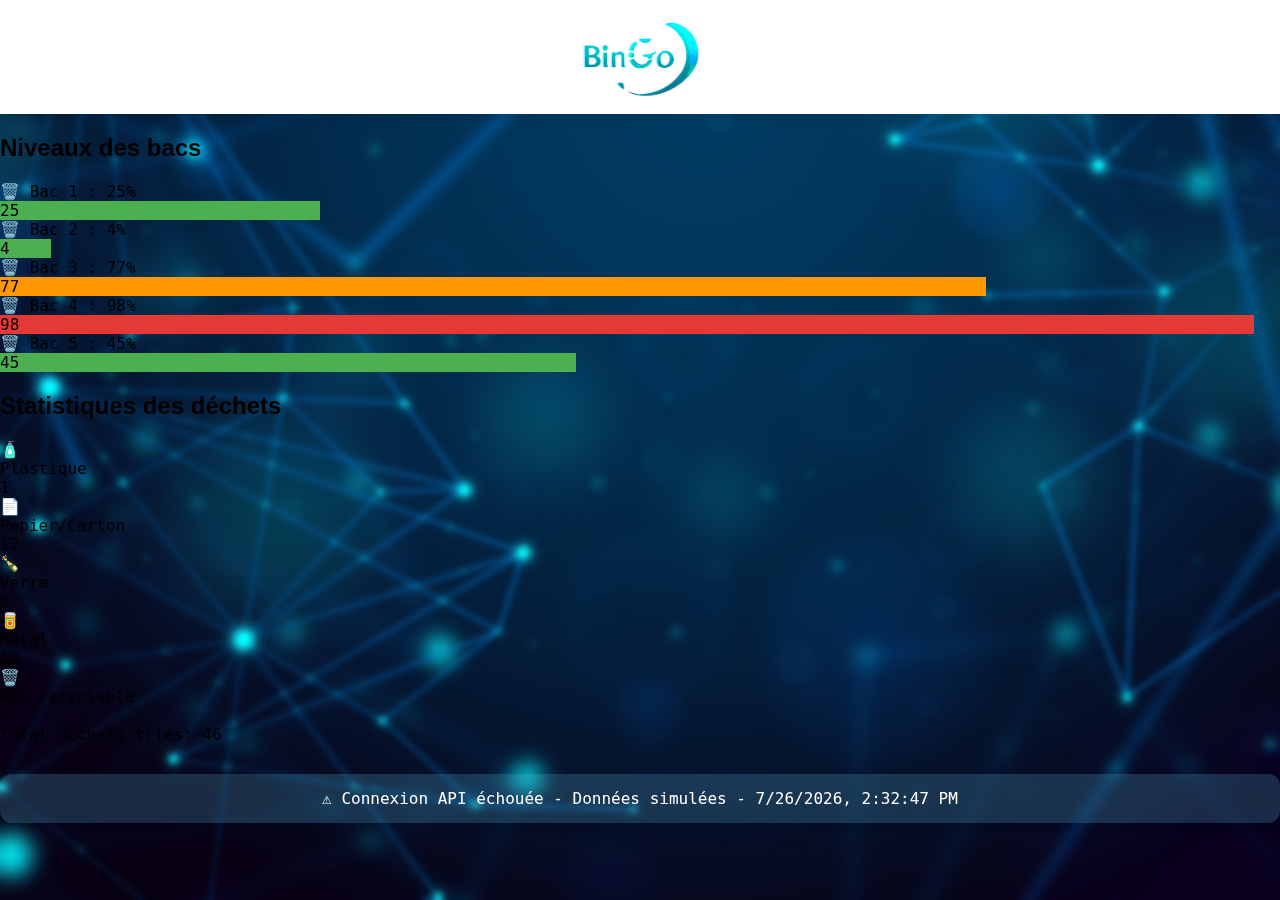
<file: site/index.html>
<!DOCTYPE html>
<html lang="fr">

<head>
  <meta charset="UTF-8" />
  <meta name="viewport" content="width=device-width, initial-scale=1.0" />
  <title>BinGo - Suivi des Bacs</title>
  <link rel="stylesheet" type="text/css" href="css/style.css" />
  <link rel="stylesheet" type="text/css" href="css/styleIndex.css" />
  <script src="js/script.js"></script>
</head>

<body>
  <header class="header-center">
    <a href="home.html"><img src="assets/logo.png" alt="Logo" /></a>
  </header>

  <div class="container">
    <div class="dashboard-grid">
      <div class="bins-section">
        <h2>Niveaux des bacs</h2>
        <div id="bins"></div>
      </div>

      <div class="stats-section">
        <h2>Statistiques des déchets</h2>
        <div id="stats" class="stats-grid"></div>
        <div class="total-waste" id="totalWaste">Total déchets: 0</div>
      </div>
    </div>

    <footer>
      <div id="updateStatus" class="update-status"></div>
    </footer>
  </div>

</body>

</html>
</file>
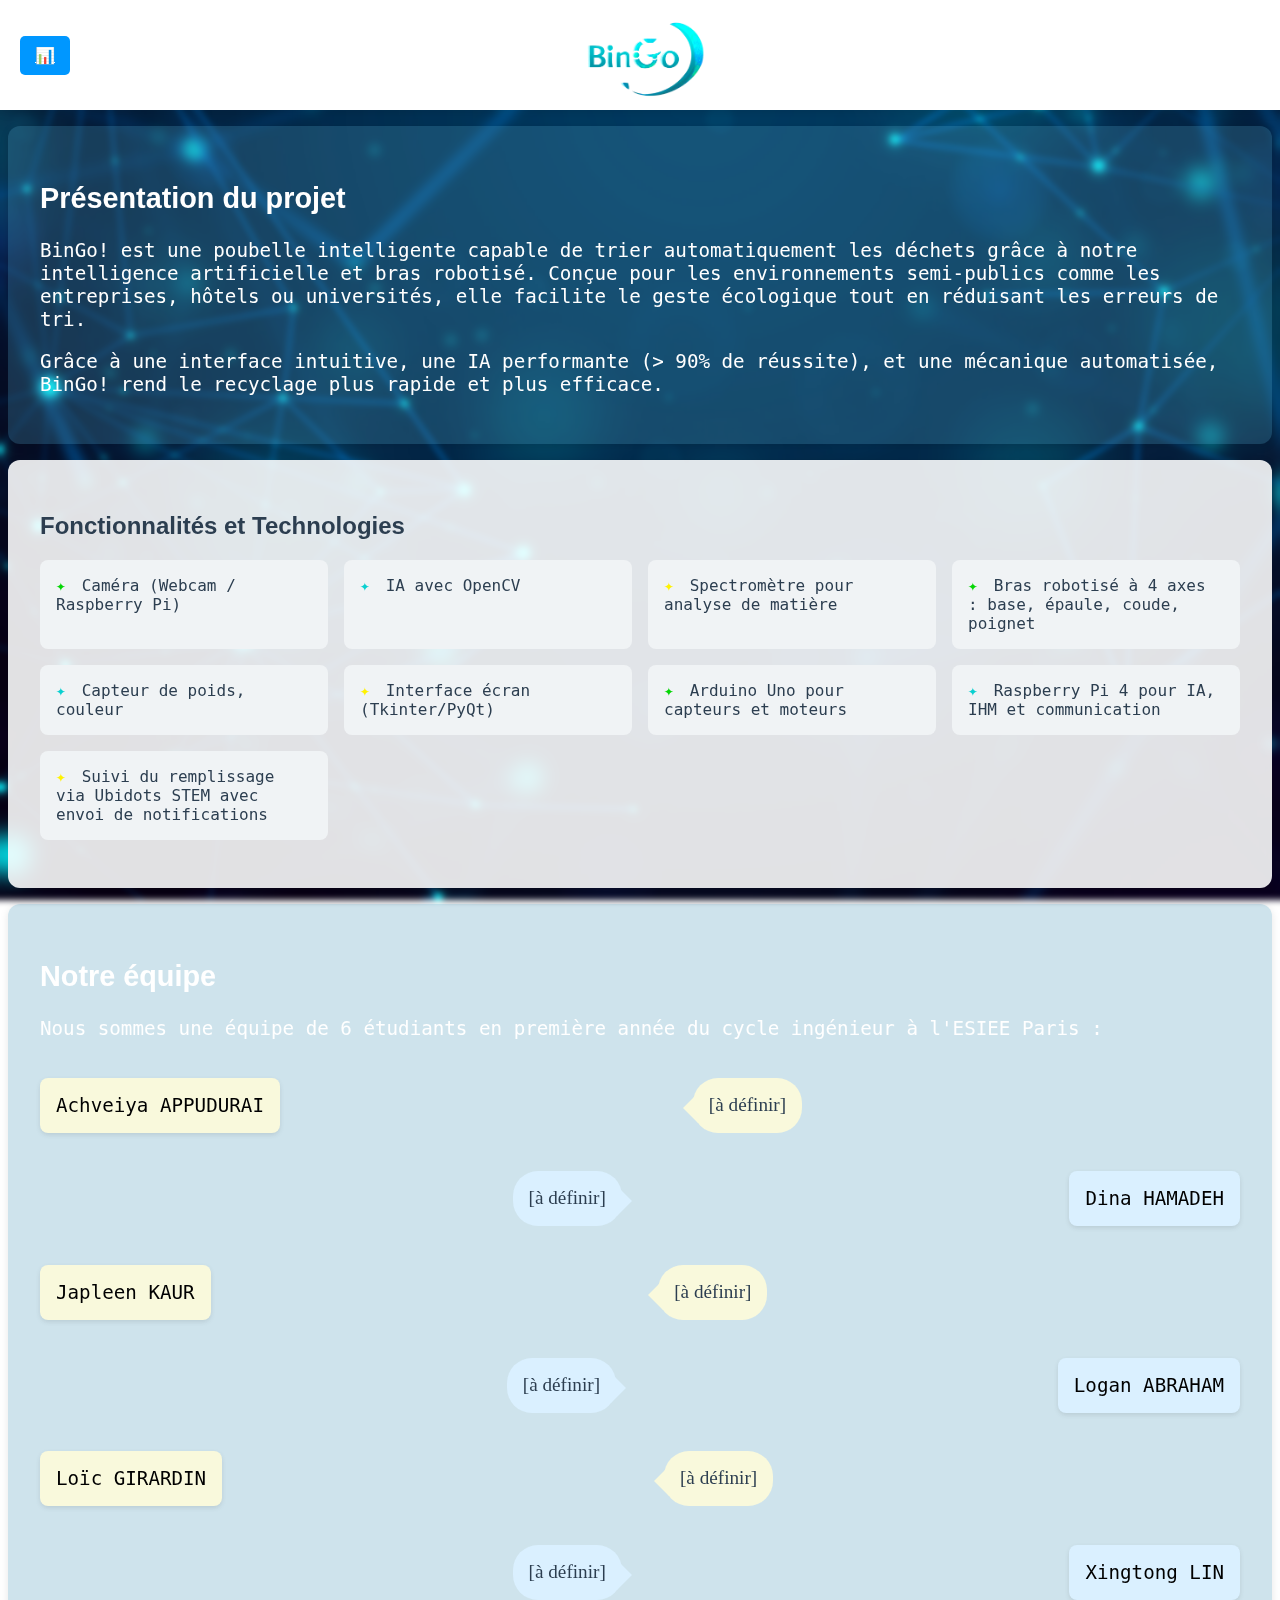
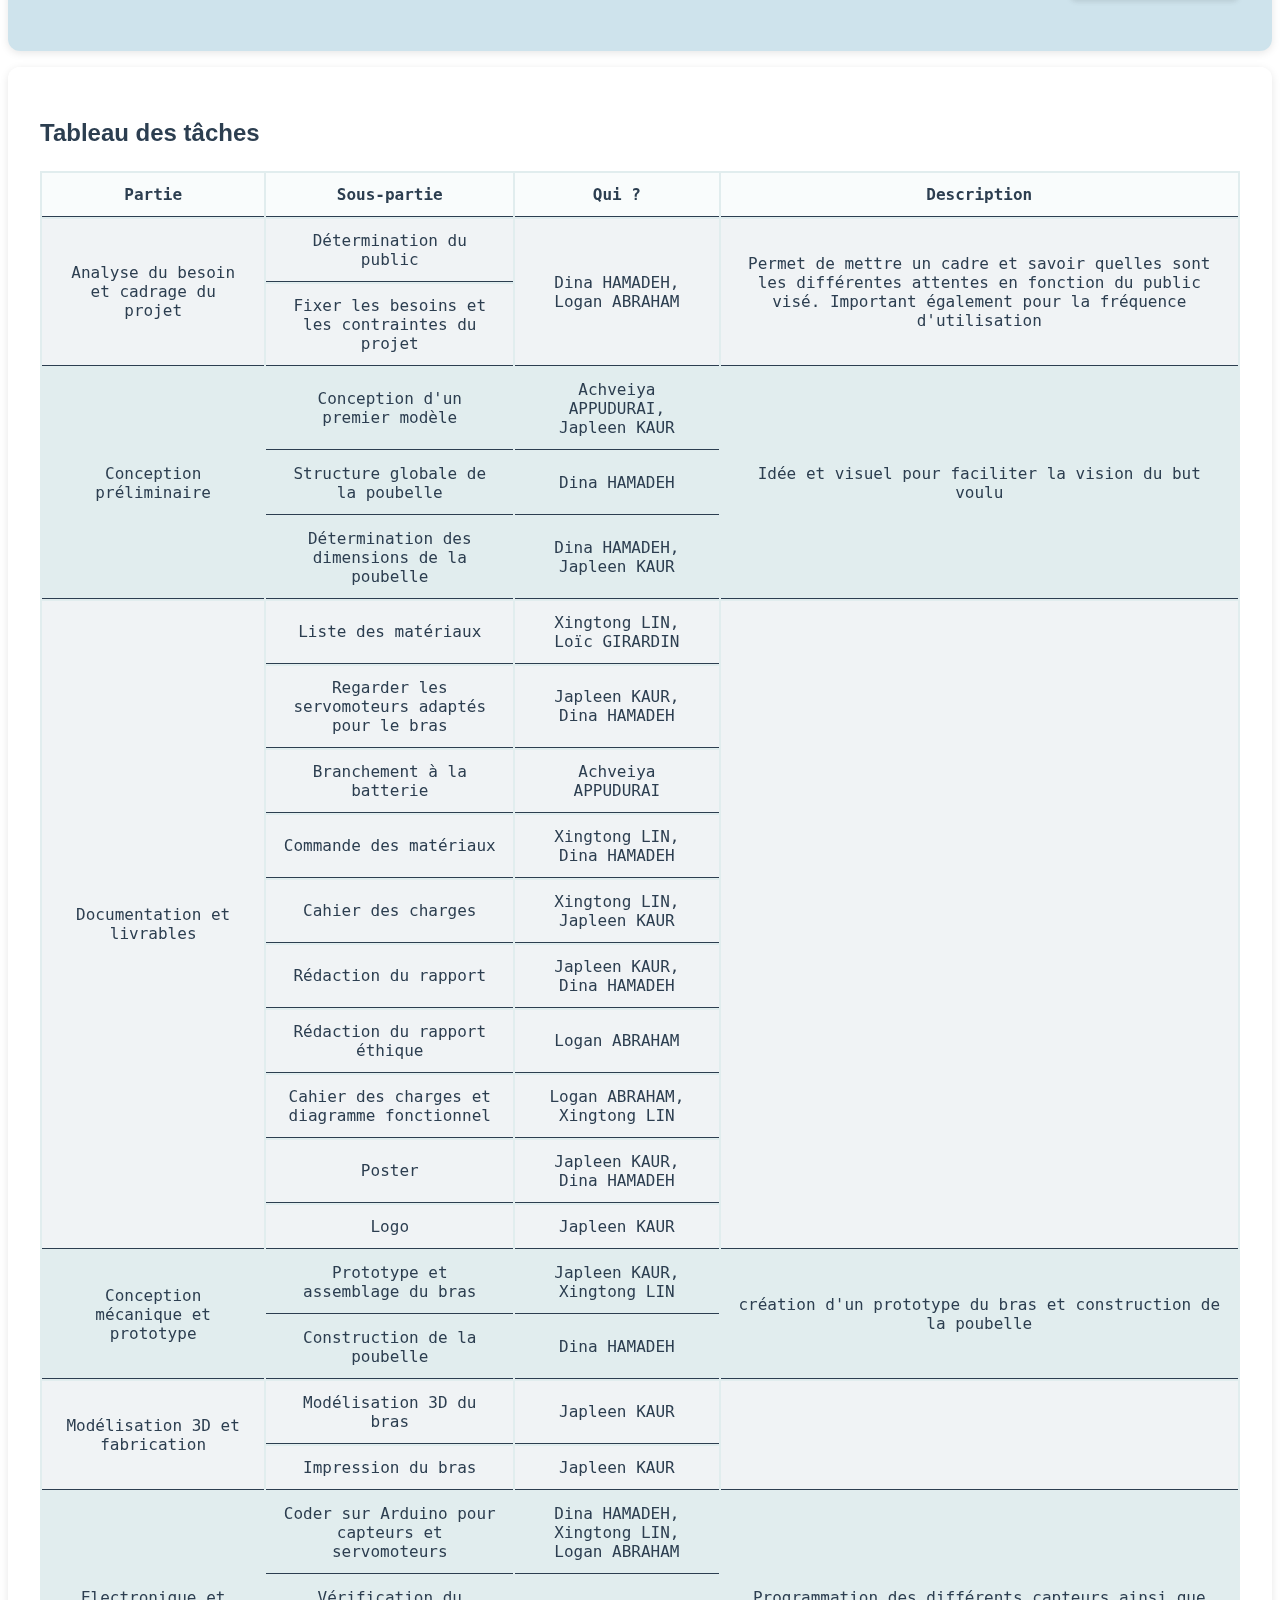
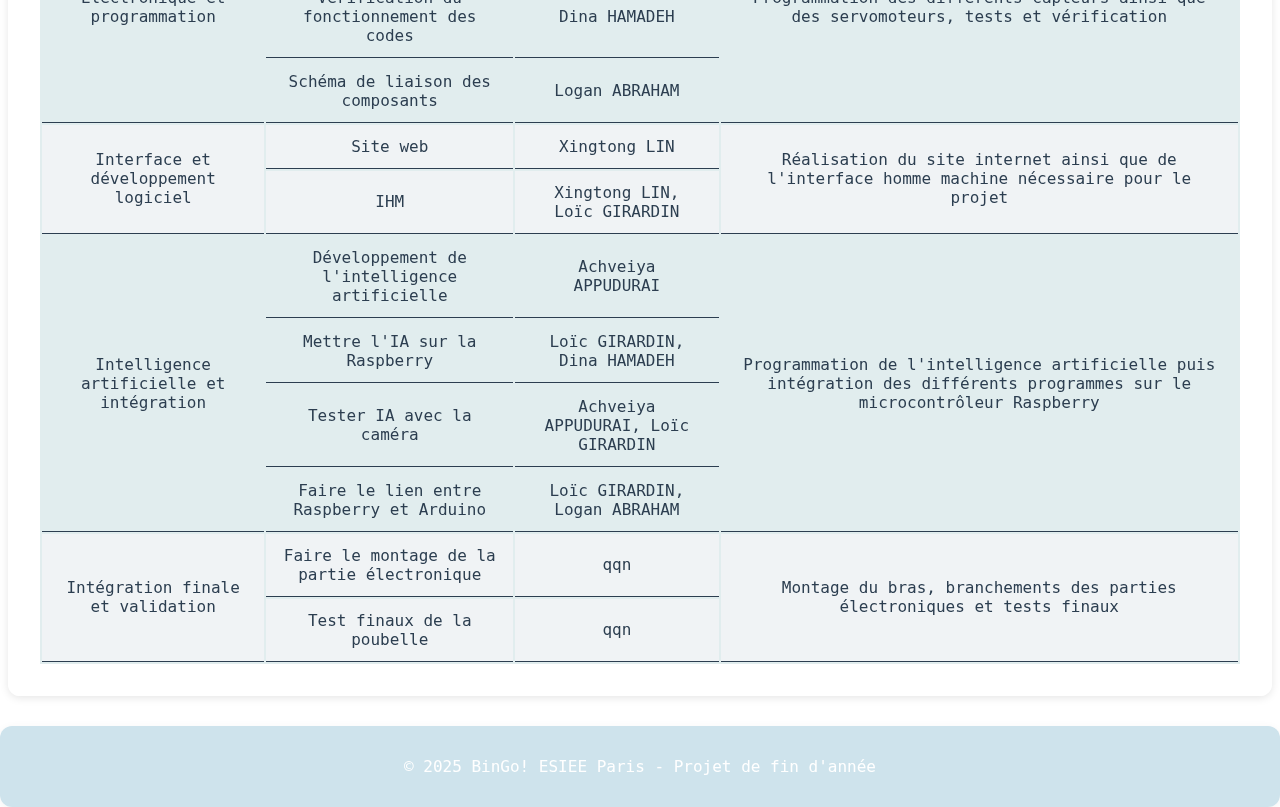
<file: site/home.html>
<!DOCTYPE html>
<html lang="fr">

<head>
    <meta charset="UTF-8">
    <meta name="viewport" content="width=device-width, initial-scale=1.0">
    <title>BinGo! - Accueil</title>
    <link rel="stylesheet" type="text/css" href="css/style.css" />
    <link rel="stylesheet" type="text/css" href="css/styleHome.css" />
</head>

<body>
    <header>
        <a class="header-btn" href="index.html">📊</a>
        <div class="header-center">
            <img src="assets/logo.png" alt="Logo" />
        </div>
        <div style="width: 40px;"></div>
    </header>

    <section class="presentation">
        <h2>Présentation du projet</h2>
        <p>
            BinGo! est une poubelle intelligente capable de trier automatiquement les déchets grâce à notre
            intelligence
            artificielle et bras robotisé. Conçue pour les environnements semi-publics comme les entreprises, hôtels
            ou
            universités, elle facilite le geste écologique tout en réduisant les erreurs de tri.
        </p>
        <p>
            Grâce à une interface intuitive, une IA performante (> 90% de réussite), et une mécanique automatisée,
            BinGo! rend le recyclage plus rapide et plus efficace.
        </p>
    </section>

    <section class="technique">
        <h2>Fonctionnalités et Technologies</h2>
        <ul>
            <li>Caméra (Webcam / Raspberry Pi)</li>
            <li>IA avec OpenCV</li>
            <li>Spectromètre pour analyse de matière</li>
            <li>Bras robotisé à 4 axes : base, épaule, coude, poignet</li>
            <li>Capteur de poids, couleur</li>
            <li>Interface écran (Tkinter/PyQt)</li>
            <li>Arduino Uno pour capteurs et moteurs</li>
            <li>Raspberry Pi 4 pour IA, IHM et communication</li>
            <li>Suivi du remplissage via Ubidots STEM avec envoi de notifications</li>
        </ul>
    </section>

    <section class="equipe">
        <h2>Notre équipe</h2>
        <p>Nous sommes une équipe de 6 étudiants en première année du cycle ingénieur à l'ESIEE Paris :</p>
        <div class="membre">
            <p class="membre-left"> Achveiya APPUDURAI </p>
            <p class="parole-left"> [à définir] </p>
            <div style="width: 40px;"></div>
        </div>
        <div class="membre">
            <div style="width: 40px;"></div>
            <p class="parole-right"> [à définir] </p>
            <p class="membre-right"> Dina HAMADEH </p>
        </div>
        <div class="membre">
            <p class="membre-left"> Japleen KAUR
            <p class="parole-left"> [à définir] </p>
            <div style="width: 40px;"></div>
        </div>
        <div class="membre">
            <div style="width: 40px;"></div>
            <p class="parole-right"> [à définir] </p>
            <p class="membre-right"> Logan ABRAHAM </p>
        </div>
        <div class="membre">
            <p class="membre-left"> Loïc GIRARDIN
            <p class="parole-left"> [à définir] </p>
            <div style="width: 40px;"></div>
        </div>
        <div class="membre">
            <div style="width: 40px;"></div>
            <p class="parole-right"> [à définir] </p>
            <p class="membre-right"> Xingtong LIN </p>
        </div>
    </section>

    <section class="taches">
        <h2>Tableau des tâches</h2>
        <table>
            <thead>
                <tr>
                    <th>Partie</th>
                    <th>Sous-partie</th>
                    <th>Qui ?</th>
                    <th>Description</th>
                </tr>
            </thead>
            <tbody>
                <tr class="color-row">
                    <td rowspan="2">Analyse du besoin et cadrage du projet</td>
                    <td>Détermination du public</td>
                    <td rowspan="2">Dina HAMADEH, Logan ABRAHAM</td>
                    <td rowspan="2">Permet de mettre un cadre et savoir quelles sont les différentes attentes en
                        fonction du public visé. Important également pour la fréquence d'utilisation</td>
                </tr>
                <tr class="color-row">
                    <td>Fixer les besoins et les contraintes du projet</td>
                </tr>

                <tr>
                    <td rowspan="3">Conception préliminaire</td>
                    <td>Conception d'un premier modèle</td>
                    <td>Achveiya APPUDURAI, Japleen KAUR</td>
                    <td rowspan="3">Idée et visuel pour faciliter la vision du but voulu</td>
                </tr>
                <tr>
                    <td>Structure globale de la poubelle</td>
                    <td>Dina HAMADEH</td>
                </tr>
                <tr>
                    <td>Détermination des dimensions de la poubelle</td>
                    <td>Dina HAMADEH, Japleen KAUR</td>
                </tr>

                <tr class="color-row">
                    <td rowspan="10">Documentation et livrables</td>
                    <td>Liste des matériaux</td>
                    <td>Xingtong LIN, Loïc GIRARDIN</td>
                    <td rowspan="10"></td>
                </tr>
                <tr class="color-row">
                    <td>Regarder les servomoteurs adaptés pour le bras</td>
                    <td>Japleen KAUR, Dina HAMADEH</td>
                </tr>
                <tr class="color-row">
                    <td>Branchement à la batterie</td>
                    <td>Achveiya APPUDURAI</td>
                </tr>
                <tr class="color-row">
                    <td>Commande des matériaux</td>
                    <td>Xingtong LIN, Dina HAMADEH</td>
                </tr>
                <tr class="color-row">
                    <td>Cahier des charges</td>
                    <td>Xingtong LIN, Japleen KAUR</td>
                </tr>
                <tr class="color-row">
                    <td>Rédaction du rapport</td>
                    <td>Japleen KAUR, Dina HAMADEH</td>
                </tr>
                <tr class="color-row">
                    <td>Rédaction du rapport éthique</td>
                    <td>Logan ABRAHAM</td>
                </tr>
                <tr class="color-row">
                    <td>Cahier des charges et diagramme fonctionnel</td>
                    <td>Logan ABRAHAM, Xingtong LIN</td>
                </tr>
                <tr class="color-row">
                    <td>Poster</td>
                    <td>Japleen KAUR, Dina HAMADEH</td>
                </tr>
                <tr class="color-row">
                    <td>Logo</td>
                    <td>Japleen KAUR</td>
                </tr>

                <tr>
                    <td rowspan="2">Conception mécanique et prototype</td>
                    <td>Prototype et assemblage du bras</td>
                    <td>Japleen KAUR, Xingtong LIN</td>
                    <td rowspan="2">création d'un prototype du bras et construction de la poubelle</td>
                </tr>
                <tr>
                    <td>Construction de la poubelle</td>
                    <td>Dina HAMADEH</td>
                </tr>

                <tr class="color-row">
                    <td rowspan="2">Modélisation 3D et fabrication</td>
                    <td>Modélisation 3D du bras</td>
                    <td>Japleen KAUR</td>
                    <td rowspan="2"></td>
                </tr>
                <tr class="color-row">
                    <td>Impression du bras</td>
                    <td>Japleen KAUR</td>
                </tr>

                <tr>
                    <td rowspan="3">Electronique et programmation</td>
                    <td>Coder sur Arduino pour capteurs et servomoteurs</td>
                    <td>Dina HAMADEH, Xingtong LIN, Logan ABRAHAM</td>
                    <td rowspan="3">Programmation des différents capteurs ainsi que des servomoteurs, tests et
                        vérification</td>
                </tr>
                <tr>
                    <td>Vérification du fonctionnement des codes</td>
                    <td>Dina HAMADEH</td>
                </tr>
                <tr>
                    <td>Schéma de liaison des composants</td>
                    <td>Logan ABRAHAM</td>
                </tr>

                <tr class="color-row">
                    <td rowspan="2">Interface et développement logiciel</td>
                    <td>Site web</td>
                    <td>Xingtong LIN</td>
                    <td rowspan="2">Réalisation du site internet ainsi que de l'interface homme machine nécessaire
                        pour le projet
                    </td>
                </tr>
                <tr class="color-row">
                    <td>IHM</td>
                    <td>Xingtong LIN, Loïc GIRARDIN</td>
                </tr>

                <tr>
                    <td rowspan="4">Intelligence artificielle et intégration</td>
                    <td>Développement de l'intelligence artificielle</td>
                    <td>Achveiya APPUDURAI</td>
                    <td rowspan="4">Programmation de l'intelligence artificielle puis intégration des différents
                        programmes sur
                        le microcontrôleur Raspberry</td>
                </tr>
                <tr>
                    <td>Mettre l'IA sur la Raspberry</td>
                    <td>Loïc GIRARDIN, Dina HAMADEH</td>
                </tr>
                <tr>
                    <td>Tester IA avec la caméra</td>
                    <td>Achveiya APPUDURAI, Loïc GIRARDIN</td>
                </tr>
                <tr>
                    <td>Faire le lien entre Raspberry et Arduino</td>
                    <td>Loïc GIRARDIN, Logan ABRAHAM</td>
                </tr>

                <tr class="color-row">
                    <td rowspan="2">Intégration finale et validation</td>
                    <td>Faire le montage de la partie électronique</td>
                    <td>qqn</td>
                    <td rowspan="2">Montage du bras, branchements des parties électroniques et tests finaux</td>
                </tr>
                <tr class="color-row">
                    <td>Test finaux de la poubelle</td>
                    <td>qqn</td>
                </tr>
            </tbody>
        </table>
    </section>


    <footer>
        <p>&copy; 2025 BinGo! ESIEE Paris - Projet de fin d'année</p>
    </footer>
</body>

</html>
</file>
<file: site/css/style.css>
body {
    margin: 0;
    padding: 0;
    font-family: system-ui, sans-serif;
    background-color: #f8f9fa;
    min-height: 100vh;
}

header {
    display: flex;
    justify-content: space-between;
    align-items: center;
    padding: 10px 20px;
    background-color: white;
    box-shadow: 0 2px 10px rgba(0, 0, 0, 0.1);
    position: sticky;
    top: 0;
    z-index: 9;
}

.header-center {
    display: flex;
    align-items: center;
    justify-content: center;
    flex: 1;
}

.header-btn {
    background-color: #0097FF;
    color: white;
    border: none;
    padding: 10px 15px;
    border-radius: 5px;
    cursor: pointer;
}

.header-btn:hover {
    background-color: #1753ca;
    transform: scale(1.05);
}

section {
    max-width: 1200px;
    background: white;
    border-radius: 12px;
    box-shadow: 0 2px 8px rgba(0, 0, 0, 0.1);
    color: #2c3e50;
}

footer {
    margin-top: 30px;
    text-align: center;
    padding: 15px 0 15px 0;
    background: white;
    border-radius: 12px;
    box-shadow: 0 2px 10px rgba(0, 0, 0, 0.05);
}

/* Style par défaut desktop */
@media (min-width: 768px) {
    header img {
        height: 90px;
    }

    section {
        padding: 2rem;
        margin: 1rem auto;
    }
}

/* Mobile version */
@media (max-width: 767px) {
    header img {
        height: 60px;
    }

    section {
        padding: 1.5rem;
        margin: 1rem;
    }
}
</file>
<file: site/css/styleIndex.css>
body {
    background: url("../assets/bg.jpg") no-repeat center center fixed;
    background-size: cover;
    width: 100%;
    font-family: DejaVu Sans Mono, monospace;
    backdrop-filter: blur(3px);
}

h2 {
    font-family: Avantgarde, TeX Gyre Adventor, URW Gothic L, sans-serif;
}

section {
    background: rgba(255, 255, 255, 0.884);
}

.presentation {
    overflow: hidden;
    background: rgba(75, 152, 185, 0.276);
    color: white;
    font-size: 1.2rem;
}

.presentation h2,
.equipe h2 {
    color: white;
}

.presentation p {
    margin-bottom: 1rem;
}

.technique ul {
    list-style: none;
    padding: 0;
    display: grid;
    grid-template-columns: repeat(auto-fill, minmax(250px, 1fr));
    gap: 1rem;
}

.technique li {
    padding: 1rem;
    background: #f0f3f5;
    border-radius: 8px;
    transition: all 0.3s ease;
}

.technique li:hover {
    transform: translateY(-3px);
    box-shadow: 0 4px 8px rgba(0, 0, 0, 0.1);
}

.technique li::before {
    content: '✦';
    left: 1rem;
    padding-right: 1rem;
    color: rgb(255, 242, 0);
    animation: twinkle 2s infinite;
}

.technique li:nth-child(3n+1)::before {
    color: rgb(5, 214, 5);
    animation-delay: 0.3s;
}

.technique li:nth-child(3n+2)::before {
    color: rgb(9, 208, 208);
    animation-delay: 0.6s;
}

.equipe {
    background: rgba(75, 152, 185, 0.276);
    color: white;
    font-size: 1.2rem;
}

.membre {
    width: 100%;
    display: flex;
    justify-content: space-between;
}

.membre-right {
    background: rgb(218, 240, 255);
}


.membre-left {
    background: rgb(249, 249, 220)
}

.membre-right,
.membre-left {
    padding: 1rem;
    color: black;
    border-radius: 8px;
    box-shadow: 0 2px 5px rgba(0,0,0,0.1);
}

.parole-right,
.parole-left {
    position: relative;
    padding: 1rem;
    border-radius:25px;
    font-family: DejaVu Sans Mono, monospace;
    color: #2c3e50;
}

span {
    font-weight: 600;
    color: #23d9e3;
    font-family: cursive;
}

.parole-left {
    margin-left: 15px;
    background: rgb(249, 249, 220);
}

.parole-left::before {
    content: '';
    border-left: 0px solid transparent;
    border-top: 15px solid transparent;
    border-right: 15px solid rgb(249, 249, 220);
    border-bottom: 15px solid transparent;
    position: absolute;
    left: -10px;
    bottom: 10px;
}

.parole-right {
    margin-right: 15px;
    background: rgb(218, 240, 255);
}

.parole-right::before {
    content: '';
    border-left: 15px solid rgb(218, 240, 255);
    border-top: 15px solid transparent;
    border-right: 0px solid transparent;
    border-bottom: 15px solid transparent;
    position: absolute;
    right: -10px;
    bottom: 10px;
}


.parole-left:hover {
    transform: translateX(-5px);
}

.parole-right:hover {
    transform: translateX(5px);
}

.taches table {
    width: 100%;
    margin-top: 1.5rem;
    background-color: rgba(220, 234, 236, 0.87);
}

.taches th,
.taches td {
    padding: 12px 15px;
    text-align: left;
    vertical-align: top;
    border-bottom: 1px solid #2c3e50;
    text-align:center;
}

.taches th {
    color: #2c3e50;
    font-weight: 600;
    background-color: rgba(255, 255, 255, 0.833);
}

.taches td {
    vertical-align : middle;
}

.color-row{
    background-color: #f0f3f5;
}

footer {
    background: rgba(75, 152, 185, 0.276);
    color: white;
}

@media (max-width: 768px) {
    .technique ul {
        grid-template-columns: 1fr;
    }

    .taches table {
        display: block;
        overflow-x: auto;
    }
}

@keyframes twinkle {
    0% {
        opacity: 0.2;
    }

    50% {
        opacity: 1;
    }

    100% {
        opacity: 0.5;
    }
}
</file>
<file: site/css/styleHome.css>
body {
    background: url("../assets/bg.jpg") no-repeat center center fixed;
    background-size: cover;
    width: 100%;
    font-family: DejaVu Sans Mono, monospace;
    backdrop-filter: blur(3px);
}

h2 {
    font-family: Avantgarde, TeX Gyre Adventor, URW Gothic L, sans-serif;
}

section {
    background: rgba(255, 255, 255, 0.884);
}

.presentation {
    overflow: hidden;
    background: rgba(75, 152, 185, 0.276);
    color: white;
    font-size: 1.2rem;
}

.presentation h2,
.equipe h2 {
    color: white;
}

.presentation p {
    margin-bottom: 1rem;
}

.technique ul {
    list-style: none;
    padding: 0;
    display: grid;
    grid-template-columns: repeat(auto-fill, minmax(250px, 1fr));
    gap: 1rem;
}

.technique li {
    padding: 1rem;
    background: #f0f3f5;
    border-radius: 8px;
    transition: all 0.3s ease;
}

.technique li:hover {
    transform: translateY(-3px);
    box-shadow: 0 4px 8px rgba(0, 0, 0, 0.1);
}

.technique li::before {
    content: '✦';
    left: 1rem;
    padding-right: 1rem;
    color: rgb(255, 242, 0);
    animation: twinkle 2s infinite;
}

.technique li:nth-child(3n+1)::before {
    color: rgb(5, 214, 5);
    animation-delay: 0.3s;
}

.technique li:nth-child(3n+2)::before {
    color: rgb(9, 208, 208);
    animation-delay: 0.6s;
}

.equipe {
    background: rgba(75, 152, 185, 0.276);
    color: white;
    font-size: 1.2rem;
}

.membre {
    width: 100%;
    display: flex;
    justify-content: space-between;
}

.membre-right {
    background: rgb(218, 240, 255);
}


.membre-left {
    background: rgb(249, 249, 220)
}

.membre-right,
.membre-left {
    padding: 1rem;
    color: black;
    border-radius: 8px;
    box-shadow: 0 2px 5px rgba(0,0,0,0.1);
}

.parole-right,
.parole-left {
    position: relative;
    padding: 1rem;
    border-radius:25px;
    font-family: cursive;
    color: #2c3e50;
}

.parole-left {
    margin-left: 15px;
    background: rgb(249, 249, 220);
}

.parole-left::before {
    content: '';
    border-left: 0px solid transparent;
    border-top: 15px solid transparent;
    border-right: 15px solid rgb(249, 249, 220);
    border-bottom: 15px solid transparent;
    position: absolute;
    left: -10px;
    bottom: 10px;
}

.parole-right {
    margin-right: 15px;
    background: rgb(218, 240, 255);
}

.parole-right::before {
    content: '';
    border-left: 15px solid rgb(218, 240, 255);
    border-top: 15px solid transparent;
    border-right: 0px solid transparent;
    border-bottom: 15px solid transparent;
    position: absolute;
    right: -10px;
    bottom: 10px;
}


.parole-left:hover {
    transform: translateX(-5px);
}

.parole-right:hover {
    transform: translateX(5px);
}

.taches table {
    width: 100%;
    margin-top: 1.5rem;
    background-color: rgba(220, 234, 236, 0.87);
}

.taches th,
.taches td {
    padding: 12px 15px;
    text-align: left;
    vertical-align: top;
    border-bottom: 1px solid #2c3e50;
    text-align:center;
}

.taches th {
    color: #2c3e50;
    font-weight: 600;
    background-color: rgba(255, 255, 255, 0.833);
}

.taches td {
    vertical-align : middle;
}

.color-row{
    background-color: #f0f3f5;
}

footer {
    background: rgba(75, 152, 185, 0.276);
    color: white;
}

@media (max-width: 768px) {
    .technique ul {
        grid-template-columns: 1fr;
    }

    .taches table {
        display: block;
        overflow-x: auto;
    }
}

@keyframes twinkle {
    0% {
        opacity: 0.2;
    }

    50% {
        opacity: 1;
    }

    100% {
        opacity: 0.5;
    }
}
</file>
